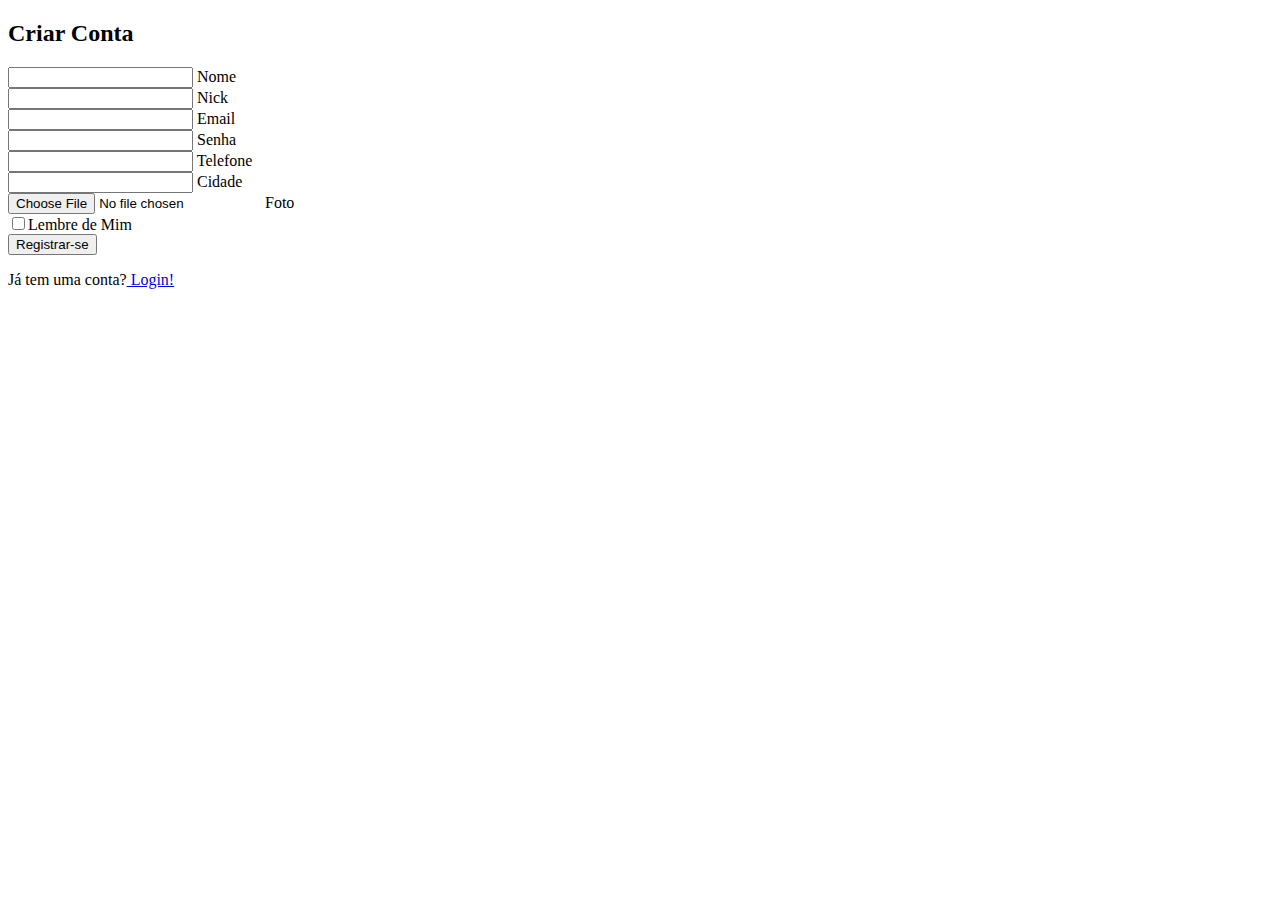
<file: registro.html>
<!DOCTYPE html>
<html lang="pt-br">
    <head>
        <meta charset="UTF-8">
        <meta name="viewport" content="width=device-width, initial-scale=1.0">
    </head>
    <body>
        <h2>Criar Conta</h2>
            <form method="post" action="php/cadastro.php">

                <div class="input-box">
                    <span class="icon"><ion-icon name="person"></ion-icon></span>
                    <input name="nome" type="text" required>
                    <label>Nome</label>
                </div>
                <div class="input-box">
                    <span class="icon"><ion-icon name="person"></ion-icon></span>
                    <input name="nick" type="text" required>
                    <label>Nick</label>
                </div>

                <div class="input-box">
                    <span class="icon"><ion-icon name="person"></ion-icon></span>
                    <input name="email" type="mail" required>
                    <label>Email</label>
                </div>

                <div class="input-box">
                    <span class="icon"><ion-icon name="lock-closed"></ion-icon></span>
                    <input name="senha" type="password" required>
                    <label>Senha</label>
                </div>
                            
                <div class="input-box">
                    <span class="icon"><ion-icon name="person"></ion-icon></span>
                    <input name="fone" type="text" required>
                    <label>Telefone</label>
                </div>
                <div class="input-box">
                    <span class="icon"><ion-icon name="person"></ion-icon></span>
                    <input name="cidade" type="text" required>
                    <label>Cidade</label>
                </div>
                <div class="input-box">
                    <span class="icon"><ion-icon name="person"></ion-icon></span>
                    <input name="foto" type="file" accept="image/*" required>
                    <label>Foto</label>
                </div>

                <div id="remember-forgot">
                    <label><input name="lembrar" type="checkbox">Lembre de Mim</label>
                </div>
                <button type="submit" class="btn">Registrar-se</button> 

                <div class="login-register">
                    <p>Já tem uma conta?<a href="index.php" id="login-link"> Login!</a></p>
                </div>
            </form>
    </body>
</html>
</file>
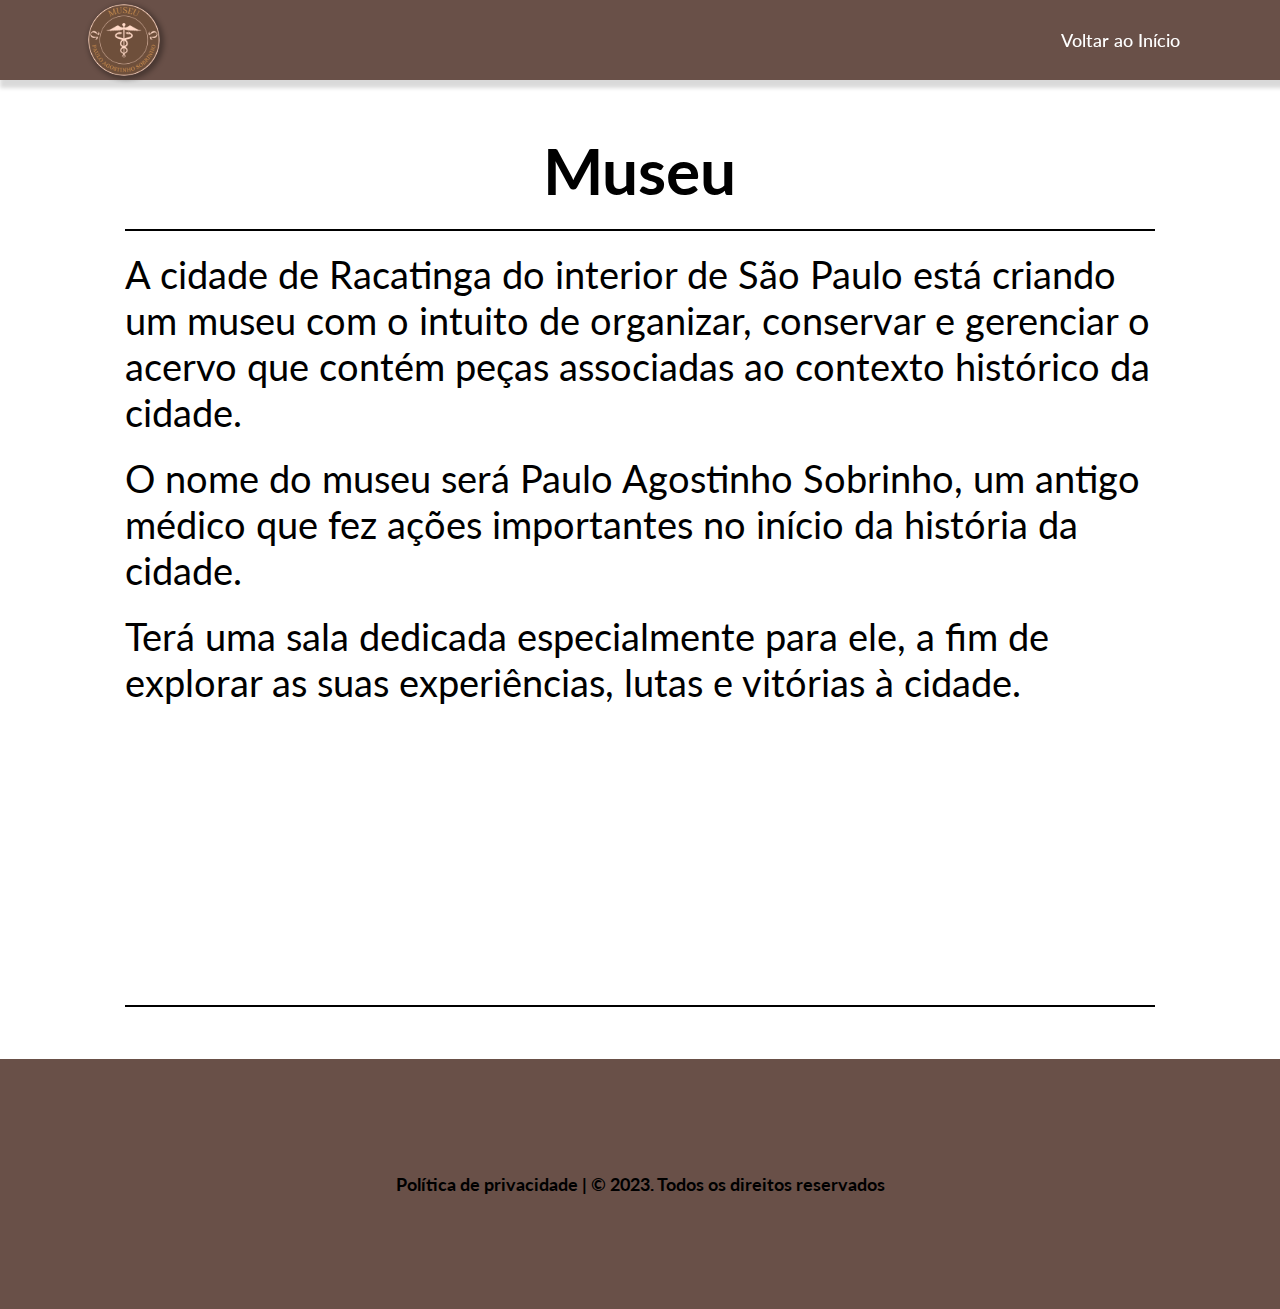
<file: html/historiaMuseu.html>
<!DOCTYPE html>
<html lang="pt-br">
<head>
    <meta charset="UTF-8">
    <meta http-equiv="X-UA-Compatible" content="IE=edge">
    <title>Historia</title>
    <link rel="stylesheet" href="../css/historiaMuseu.css">
</head>
<body>
    <header>
        <figure>
            <img src="../images/logo_paulo_agostinho.png" class="logo"/>
        </figure>

        <nav>
            <a href="../index.php">Voltar ao Início</a>
        </nav>
    </header>

    <main>
        <div id="center">
            <h1>Museu</h1>

            <p>
                A cidade de Racatinga do interior de São Paulo está criando um museu com o intuito de
                organizar, conservar e gerenciar o acervo que contém peças associadas ao contexto histórico
                da cidade.
            </p>

            <p>O nome do museu será Paulo Agostinho Sobrinho, um antigo médico que fez ações importantes no início da história da cidade.</p>

            <p id="fim">
                Terá uma sala dedicada especialmente para ele, a fim de explorar as suas experiências, lutas e vitórias à
                cidade.
            </p>
        </div>
    </main>

    <footer>
        <p>Política de privacidade | © 2023. Todos os direitos reservados</p>
    </footer>
</body>
</html>
</file>
<file: css/historiaMuseu.css>
@import url(layout.css);

body{
    background: url(https://www.iwm.org.uk/sites/default/files/2020-05/iwm_site_lam_003473.jpg);
    background-size:cover;
}

main {
    margin-top: 5em;
    padding: 2em;
    min-height: 92vh;
    max-height: fit-content;
    display: flex;
    justify-content: center;
    align-items: center;
}

#center {
    background-color:white;
    width: 88%;
    height:81.8%;
    padding :20px;
    justify-content: space-between;
    align-items: center;
    z-index: 0;
}

#center h1{
    text-align:center;
    padding-bottom:20px;
    font-size:4em;
    border-bottom: 2px solid black;
}

#center p{
    font-size:2.4em;
    margin-top:20px;
}

#fim{
    border-bottom: 2px solid black;
    padding-bottom:300px;
}
</file>
